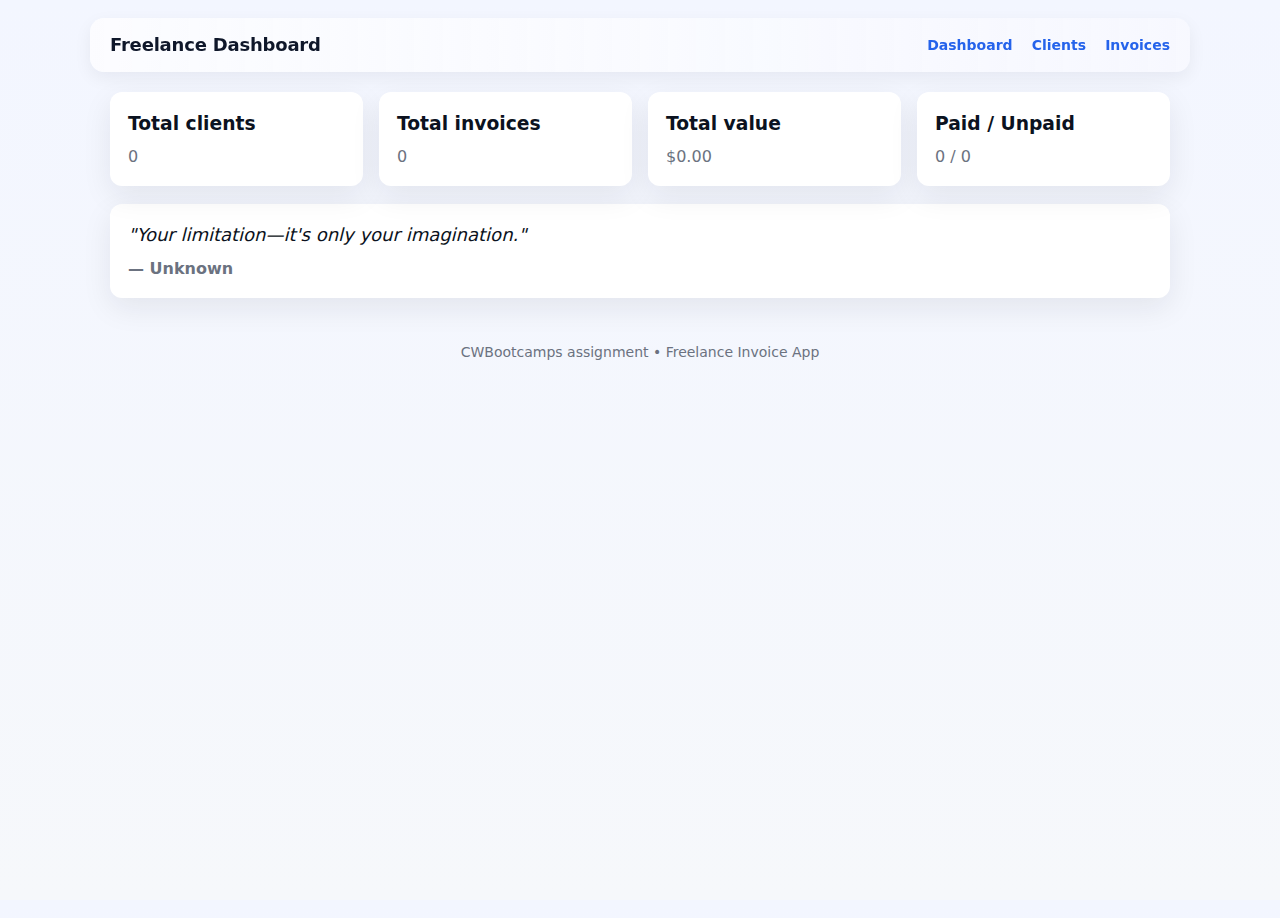
<file: index.html>
<!doctype html>
<html lang="en">
<head>
  <meta charset="utf-8" />
  <meta name="viewport" content="width=device-width, initial-scale=1" />
  <title>Freelance Dashboard — Invoice & Client Manager</title>
  <link rel="stylesheet" href="./css/style.css" />
</head>
<body>
  <header class="nav">
    <h1>Freelance Dashboard</h1>
    <nav>
      <a href="index.html">Dashboard</a>
      <a href="clients.html">Clients</a>
      <a href="invoices.html">Invoices</a>
    </nav>
  </header>

  <main class="container">
    <section class="grid">
      <div class="card">
        <h3>Total clients</h3>
        <p id="total-clients">0</p>
      </div>
      <div class="card">
        <h3>Total invoices</h3>
        <p id="total-invoices">0</p>
      </div>
      <div class="card">
        <h3>Total value</h3>
        <p id="total-value">$0.00</p>
      </div>
      <div class="card">
        <h3>Paid / Unpaid</h3>
        <p><span id="paid-count">0</span> / <span id="unpaid-count">0</span></p>
      </div>
    </section>

    <section class="quote card" id="quote-card">
      <!-- Random motivational quote will be injected here -->
      <p>Loading inspirational quote...</p>
    </section>
  </main>

  <footer class="footer">CWBootcamps assignment • Freelance Invoice App</footer>

  <script type="module" src="./js/main.js"></script>
</body>
</html>
</file>
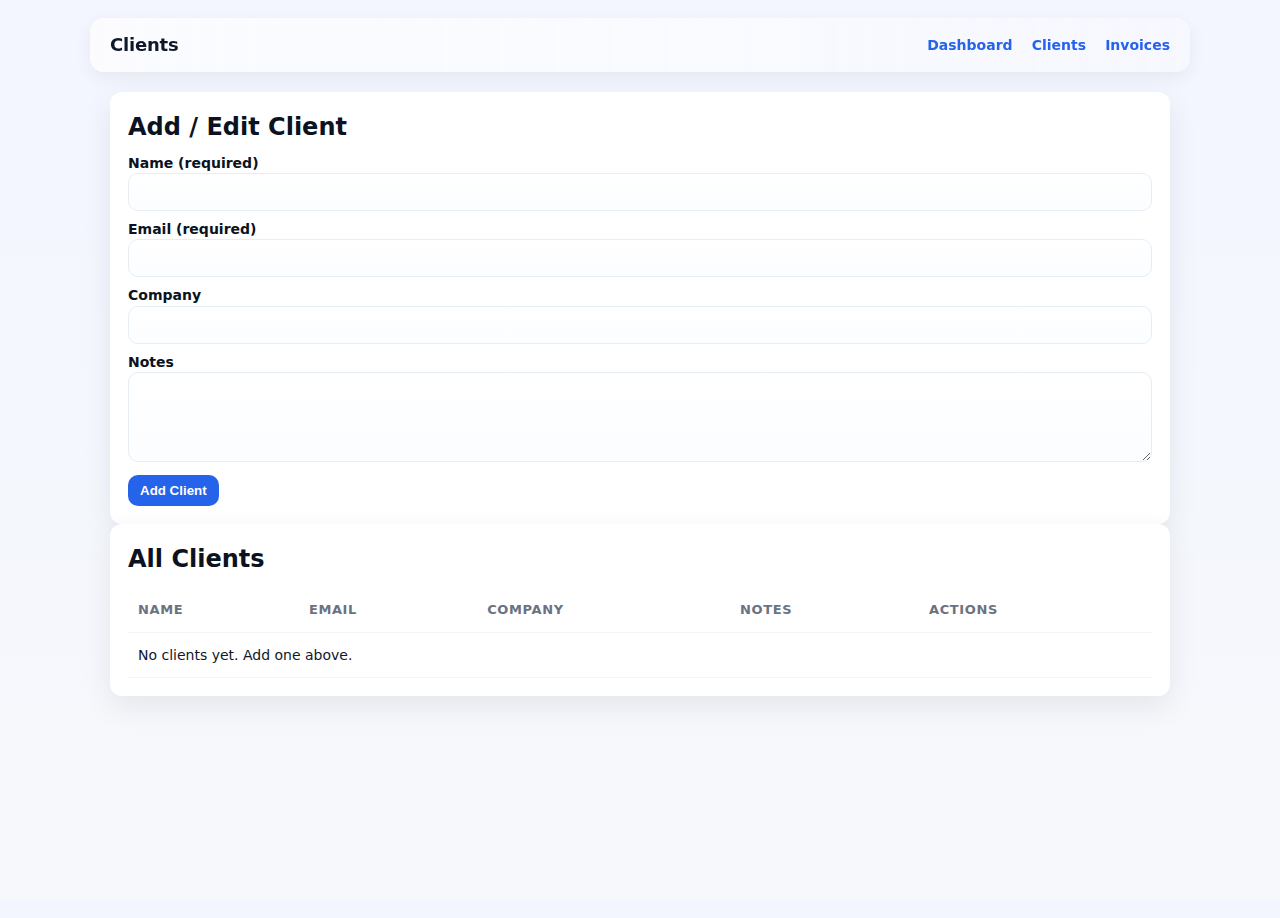
<file: clients.html>
<!doctype html>
<html lang="en">
<head>
  <meta charset="utf-8" />
  <meta name="viewport" content="width=device-width, initial-scale=1" />
  <title>Clients — Freelance App</title>
  <link rel="stylesheet" href="./css/style.css" />
</head>
<body>
  <header class="nav">
    <h1>Clients</h1>
    <nav>
      <a href="index.html">Dashboard</a>
      <a href="clients.html">Clients</a>
      <a href="invoices.html">Invoices</a>
    </nav>
  </header>

  <main class="container">
    <section class="card">
      <h2>Add / Edit Client</h2>
      <form id="client-form">
        <label>
          Name (required)
          <input id="client-name" name="name" required />
        </label>
        <label>
          Email (required)
          <input id="client-email" name="email" type="email" required />
        </label>
        <label>
          Company
          <input id="client-company" name="company" />
        </label>
        <label>
          Notes
          <textarea id="client-notes" name="notes"></textarea>
        </label>
        <button type="submit">Add Client</button>
      </form>
    </section>

    <section class="card">
      <h2>All Clients</h2>
      <table class="table">
        <thead>
          <tr><th>Name</th><th>Email</th><th>Company</th><th>Notes</th><th>Actions</th></tr>
        </thead>
        <tbody id="clients-list">
          <tr><td colspan="5">Loading…</td></tr>
        </tbody>
      </table>
    </section>
  </main>

  <script type="module" src="./js/clients.js"></script>
</body>
</html>
</file>
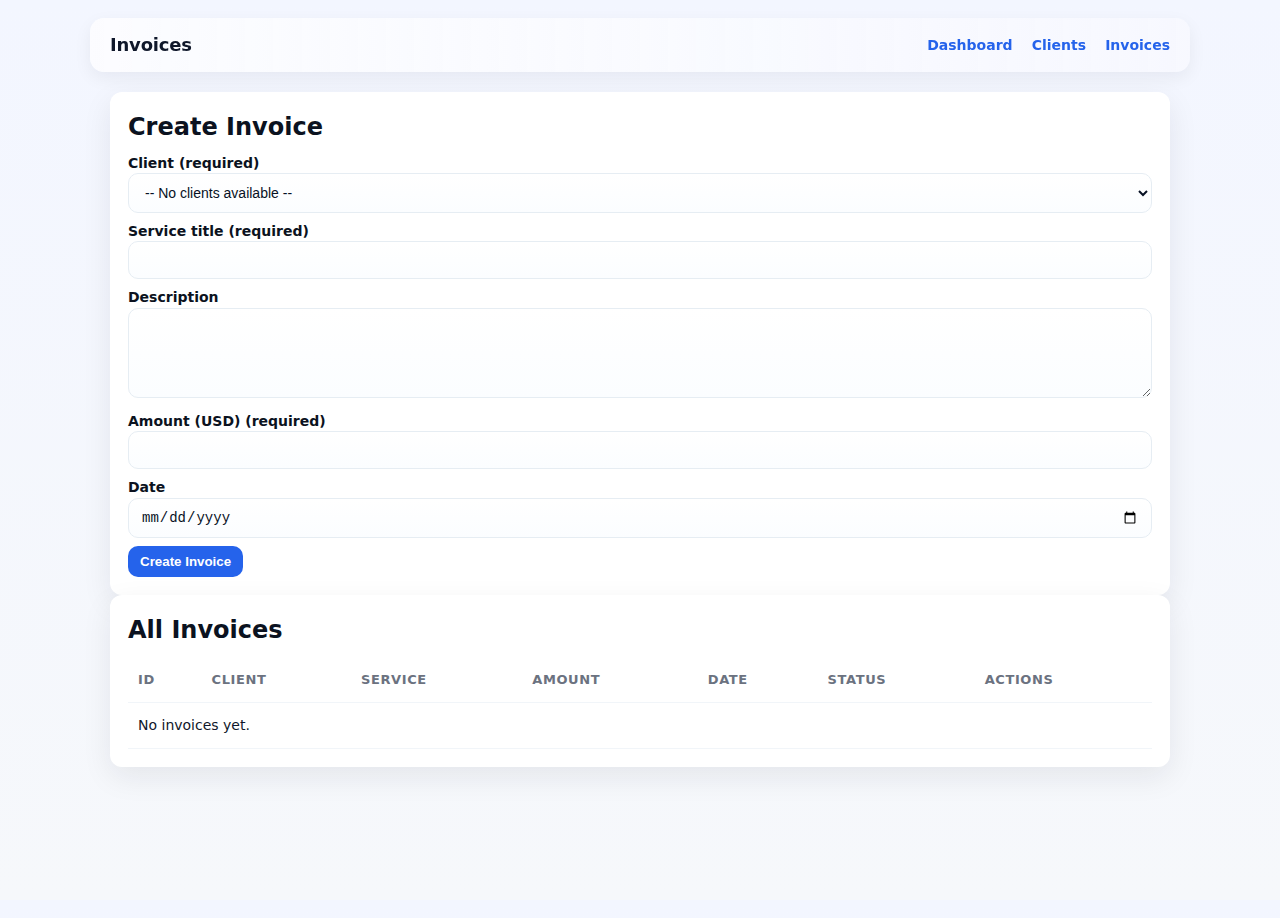
<file: invoices.html>
<!doctype html>
<html lang="en">
<head>
  <meta charset="utf-8" />
  <meta name="viewport" content="width=device-width, initial-scale=1" />
  <title>Invoices — Freelance App</title>
  <link rel="stylesheet" href="./css/style.css" />
</head>
<body>
  <header class="nav">
    <h1>Invoices</h1>
    <nav>
      <a href="index.html">Dashboard</a>
      <a href="clients.html">Clients</a>
      <a href="invoices.html">Invoices</a>
    </nav>
  </header>

  <main class="container">
    <section class="card">
      <h2>Create Invoice</h2>
      <form id="invoice-form">
        <label>
          Client (required)
          <select id="invoice-client" required></select>
        </label>
        <label>
          Service title (required)
          <input id="invoice-title" required />
        </label>
        <label>
          Description
          <textarea id="invoice-desc"></textarea>
        </label>
        <label>
          Amount (USD) (required)
          <input id="invoice-amount" type="number" step="0.01" required />
        </label>
        <label>
          Date
          <input id="invoice-date" type="date" />
        </label>
        <button type="submit">Create Invoice</button>
      </form>
    </section>

    <section class="card">
      <h2>All Invoices</h2>
      <table class="table">
        <thead>
          <tr><th>ID</th><th>Client</th><th>Service</th><th>Amount</th><th>Date</th><th>Status</th><th>Actions</th></tr>
        </thead>
        <tbody id="invoices-list">
          <tr><td colspan="7">Loading…</td></tr>
        </tbody>
      </table>
    </section>
  </main>

  <script type="module" src="./js/invoices.js"></script>
</body>
</html>
</file>
<file: css/style.css>
/* ---------- Variables ---------- */
:root{
  --bg: #f6f8fb;
  --surface: #ffffff;
  --muted: #6b7280;
  --accent: #2563eb;     /* primary blue */
  --accent-2: #0ea5a4;   /* teal */
  --success: #16a34a;
  --danger: #ef4444;
  --glass: rgba(255,255,255,0.65);
  --shadow-1: 0 6px 18px rgba(20,24,40,0.06);
  --shadow-2: 0 10px 30px rgba(20,24,40,0.08);
  --radius-lg: 12px;
  --radius-md: 8px;
  --max-width: 1100px;
  --gap: 16px;
  --transition: 200ms cubic-bezier(.2,.9,.3,1);
}

/* ---------- Base ---------- */
*{box-sizing:border-box}
html,body{height:100%}
body{
  margin:0;
  font-family: Inter, ui-sans-serif, system-ui, -apple-system, "Segoe UI", Roboto, "Helvetica Neue", Arial;
  background: linear-gradient(180deg,#f3f6ff 0%, var(--bg) 100%);
  color: #0f172a;
  -webkit-font-smoothing:antialiased;
  -moz-osx-font-smoothing:grayscale;
  line-height:1.45;
  padding-bottom:40px;
}

/* ---------- Layout ---------- */
.nav{
  display:flex;
  align-items:center;
  justify-content:space-between;
  gap:12px;
  padding:14px 20px;
  max-width:var(--max-width);
  margin:18px auto;
  width:calc(100% - 40px);
  background: linear-gradient(90deg, rgba(255,255,255,0.7), rgba(250,250,255,0.55));
  border-radius:14px;
  box-shadow: var(--shadow-1);
  backdrop-filter: blur(4px);
}
.nav h1{margin:0;font-size:18px;font-weight:700;letter-spacing:-0.2px}
.nav nav a{
  color:var(--accent);
  text-decoration:none;
  font-weight:600;
  margin-left:14px;
  font-size:14px;
}
.container{
  max-width:var(--max-width);
  margin:20px auto;
  padding:0 20px;
  width:calc(100% - 40px);
  display:block;
}

/* ---------- Grid & Cards ---------- */
.grid{
  display:grid;
  grid-template-columns:repeat(auto-fit, minmax(200px, 1fr));
  gap:var(--gap);
  margin-bottom:18px;
}
.card{
  background:var(--surface);
  border-radius:var(--radius-lg);
  padding:18px;
  box-shadow:var(--shadow-2);
  transition: transform var(--transition), box-shadow var(--transition);
  overflow:hidden;
}
.card:hover{ transform: translateY(-4px); box-shadow: 0 18px 40px rgba(20,24,40,0.08); }

.card h2, .card h3{ margin:0 0 8px; font-weight:700; color:#0b1220; }
.card p{ margin:0; color:var(--muted); }

/* stat card */
.card.stat{
  display:flex;
  flex-direction:column;
  justify-content:space-between;
  min-height:110px;
}
.stat h3{ font-size:15px; color:var(--muted); font-weight:600; }
.stat p{ font-size:28px; font-weight:800; color:#071124; margin-top:10px; }

/* quote */
.quote blockquote{ font-style:italic; margin:0 0 8px; font-size:18px; color:#0b1220; }
.quote p { margin:0; font-weight:600; color:var(--muted); }

/* quick tips */
.help ul{ padding-left:18px; margin:8px 0 0; color:var(--muted); }
.help li{ margin-bottom:8px; }

/* ---------- Table ---------- */
.table{ width:100%; border-collapse:collapse; margin-top:12px; font-size:14px; }
.table th, .table td{
  padding:12px 10px;
  text-align:left;
  border-bottom:1px solid #f1f5f9;
  vertical-align:middle;
}
.table thead th{ color:var(--muted); font-weight:700; font-size:13px; text-transform:uppercase; letter-spacing:0.6px; }

/* action buttons in tables */
button, .btn{
  display:inline-flex;
  align-items:center;
  gap:8px;
  padding:8px 12px;
  border-radius:10px;
  border:0;
  background:var(--accent);
  color:#fff;
  font-weight:700;
  cursor:pointer;
  transition: transform var(--transition);
}
button.secondary{
  background:transparent;
  color:var(--accent);
  border:1px solid rgba(37,99,235,0.12);
  font-weight:600;
}
button.ghost{ background:transparent; color:var(--muted); border:0; }
button.small{ padding:6px 8px; border-radius:8px; font-size:13px; font-weight:600; }

/* danger / success */
.btn-danger{ background:var(--danger); }
.btn-success{ background:var(--success); }

/* hover */
button:hover{ transform: translateY(-2px); box-shadow: 0 8px 20px rgba(2,6,23,0.06); }

/* inputs */
label{ display:block; margin-bottom:8px; font-weight:600; color:#0b1220; font-size:14px; }
input, textarea, select{
  width:100%;
  padding:10px 12px;
  border-radius:10px;
  border:1px solid #e6edf3;
  background: linear-gradient(180deg, #fff, #fbfdff);
  outline: none;
  font-size:14px;
  color:#071124;
  transition: box-shadow var(--transition), border-color var(--transition);
}
input:focus, textarea:focus, select:focus{
  box-shadow: 0 6px 18px rgba(37,99,235,0.08);
  border-color: rgba(37,99,235,0.9);
}

/* form layout */
form{ display:block; }
textarea{ min-height:90px; resize:vertical; }

/* footer */
.footer{
  margin-top:26px;
  text-align:center;
  color:var(--muted);
  font-size:14px;
  padding:18px 10px;
}

/* badges / chips */
.chips{ display:inline-flex; gap:8px; flex-wrap:wrap; }
.badge{
  padding:6px 10px;
  border-radius:999px;
  font-weight:700;
  font-size:13px;
  background: #f1f5f9;
  color: #09142a;
}

/* responsive tweaks */
@media (max-width:700px){
  .nav{ flex-direction:row; padding:12px; border-radius:10px; }
  .nav nav a{ font-size:13px; margin-left:10px; }
  .card{ padding:14px; border-radius:10px; }
  .stat p{ font-size:22px; }
  .quote blockquote{ font-size:16px; }
}

/* small helpers */
.text-muted{ color:var(--muted); }
.flex{ display:flex; gap:12px; align-items:center; }
.right{ margin-left:auto; }
.hidden{ display:none !important; }
</file>
